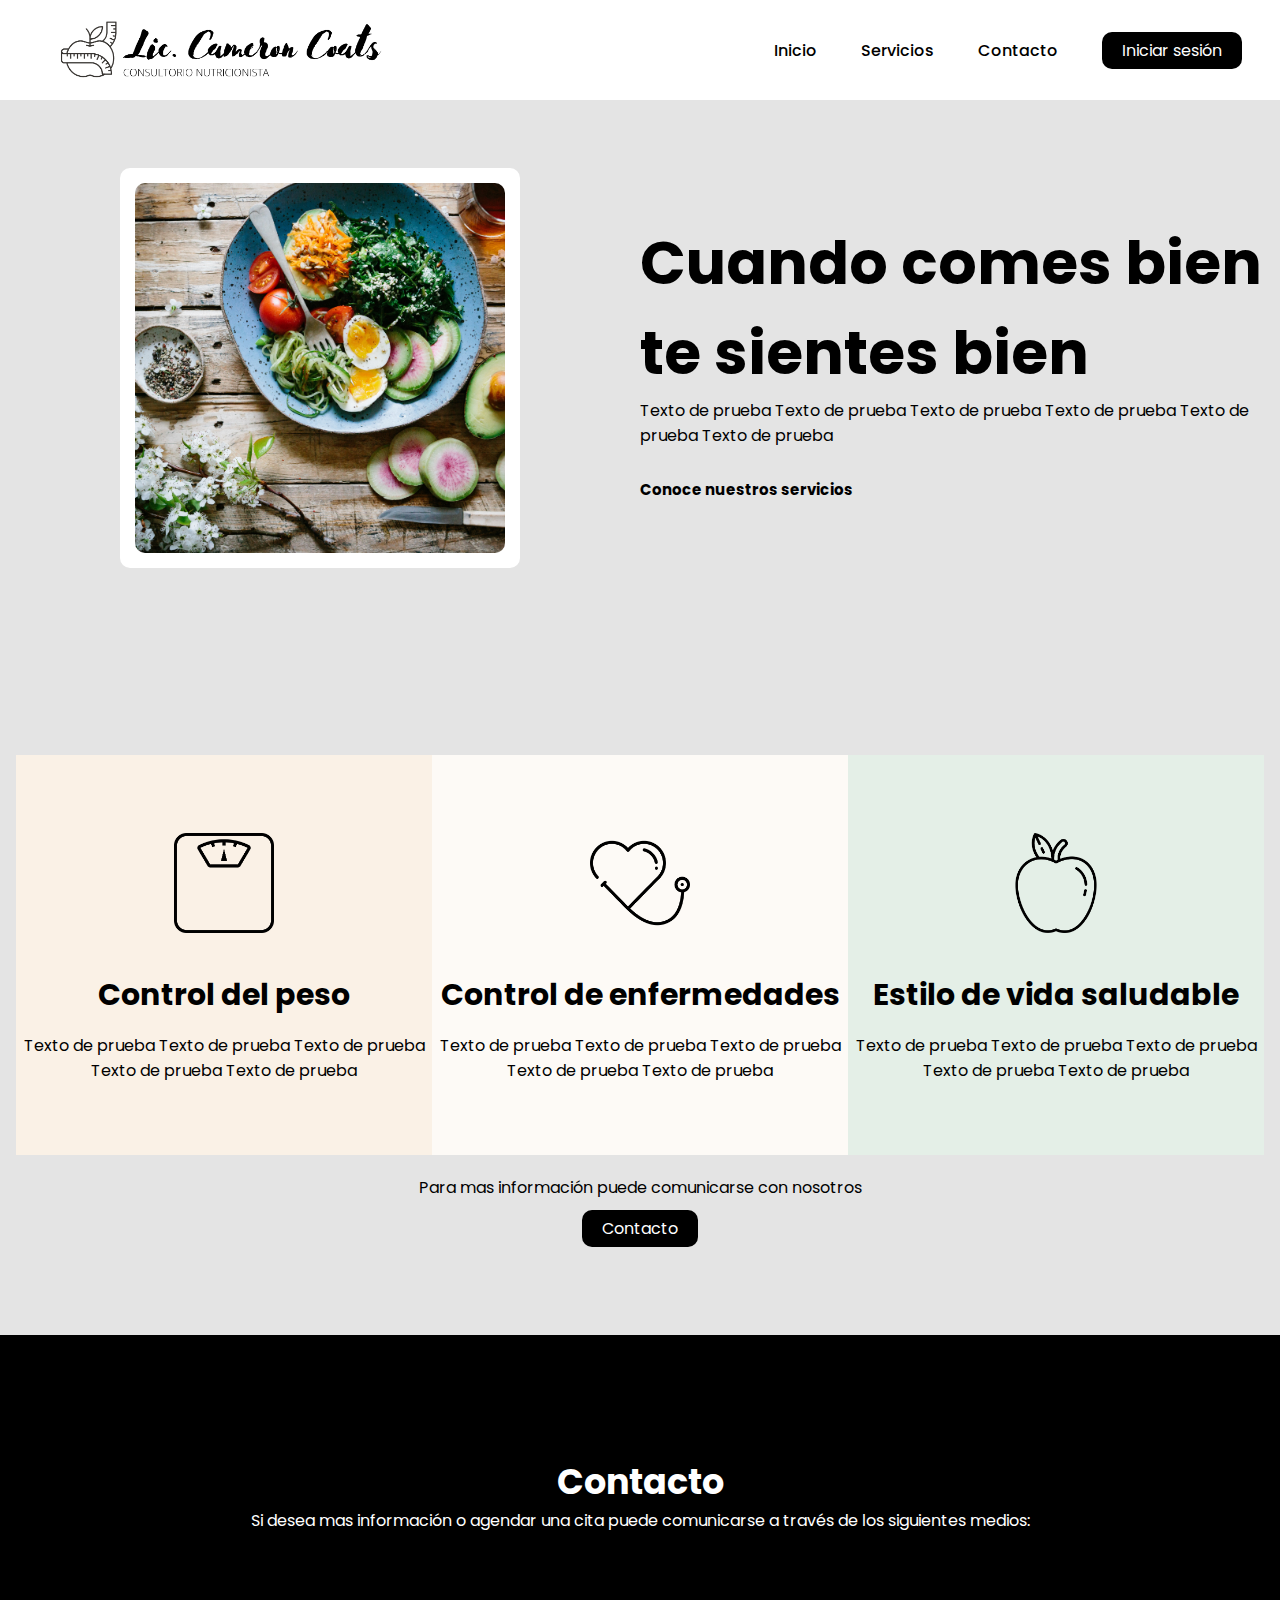
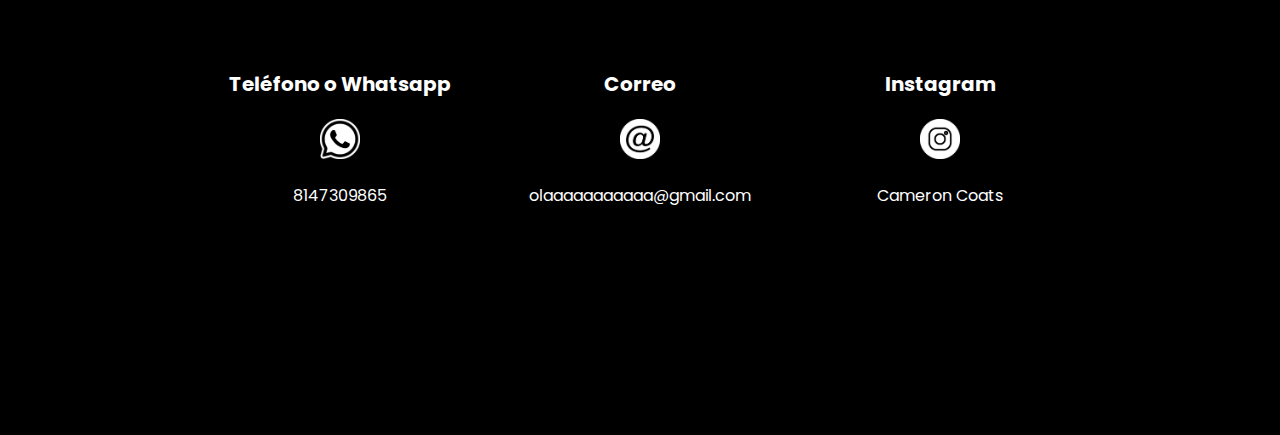
<file: HTML/index.html>
<!DOCTYPE html>
<html lang="en">
    <head>
        <meta charset="UTF-8">
        <meta http-equiv="X-UA-Compatible" content="IE=edge">
        <meta name="viewport" content="width=device-width, initial-scale=1.0">
        <title>Consultorio Nutricional</title>
        <link rel="stylesheet" href="../CSS/index_diseño.css">

        <!------------------------ FUENTES ------------------------->
        <link rel="preconnect" href="https://fonts.googleapis.com">
        <link rel="preconnect" href="https://fonts.gstatic.com" crossorigin>
        <link href="https://fonts.googleapis.com/css2?family=Poppins:wght@300&display=swap" rel="stylesheet">  

        <link rel="preconnect" href="https://fonts.googleapis.com">
        <link rel="preconnect" href="https://fonts.gstatic.com" crossorigin>
        <link href="https://fonts.googleapis.com/css2?family=Poppins:wght@800&display=swap" rel="stylesheet">   
    </head>

<body>
    <!------------------------ HEADER ------------------------->
    <header>
        <img class="logo" src="../IMAGENES/logo7.png" alt="Logo del Consultorio">
        <nav>
            <ul class="nav_elements">
                <!--Inicio, servicios, iniciar sesión, contacto-->
                <li><a href="#">Inicio</a></li>
                <li><a href="#servicios">Servicios</a></li>
                <li><a href="#contacto">Contacto</a></li>
                <li><a class="isesion" href="../HTML/login.html"><button>Iniciar sesión</button></a></li>
            </ul>
        </nav> 
    </header>

    <!------------------------ INICIO ------------------------->
    <div class="inicio">
        <div class="iz">
            <div class="iz_imagen"><img src="../IMAGENES/brooke-lark-jUPOXXRNdcA-unsplash (2).jpg" alt="Imagen de comida"></div>
        </div>
                
        <div class="der">
            <h1>Cuando comes bien te sientes bien</h1>
            <p>Texto de prueba Texto de prueba Texto de prueba Texto de prueba Texto de prueba Texto de prueba</p>
            <a class="a_simple" href="#servicios">Conoce nuestros servicios </a> <!--a_simple-->
        </div>
            
    </div>

    <!------------------------ SERVICIOS ------------------------->
    <div class="servicios">
        <div class="hiper">
            <a id="servicios">texto a</a>
        </div>

        <div class="cont_servicios">
            <div class="ser1">
                <div>
                    <img src="../IMAGENES/ico_peso.png">
                    <h1>Control del peso</h1>
                    <p>Texto de prueba Texto de prueba Texto de prueba Texto de prueba Texto de prueba</p>
                </div>
            </div>
    
            <div class="ser2">
                <div>
                    <img src="../IMAGENES/ico_salud.png">
                    <h1>Control de enfermedades</h1>
                    <p>Texto de prueba Texto de prueba Texto de prueba Texto de prueba Texto de prueba</p>
                </div>
            </div>
    
            <div class="ser3">
                <div>
                    <img src="../IMAGENES/ico_vida.png">
                    <h1>Estilo de vida saludable</h1>
                    <p>Texto de prueba Texto de prueba Texto de prueba Texto de prueba Texto de prueba</p>
                </div>
            </div>
        </div>

        <p>Para mas información puede comunicarse con nosotros</p>
        <a class="isesion" href="#contacto"><button>Contacto</button></a>
    </div>

    <!------------------------ CONTACTO ------------------------->
    <div class="contacto">
        <div class="hiper">
            <a id="contacto" style="color: black;">texto a</a>
        </div>

        <div class="titulo">
            <h1>Contacto</h1>
            <p>Si desea mas información o agendar una cita puede comunicarse a través de los siguientes medios: </p>
        </div>

        <div class="tel_correo">
            <div class="tel">
                <div class="cont">
                    <h1>Teléfono o Whatsapp</h1>
                    <img src="../IMAGENES/wp.png">
                    <p>8147309865</p>
                </div>
            </div>
    
            <div class="correo">
                <div class="cont">
                    <h1>Correo</h1>
                    <img src="../IMAGENES/correo.png">
                    <p>olaaaaaaaaaaa@gmail.com</p>
                </div>
            </div>

            <div class="correo">
                <div class="cont">
                    <h1>Instagram</h1>
                    <img src="../IMAGENES/insta.png">
                    <p>Cameron Coats</p>
                </div>
            </div>
        </div>     
    </div>
   
</body>
</html>
</file>
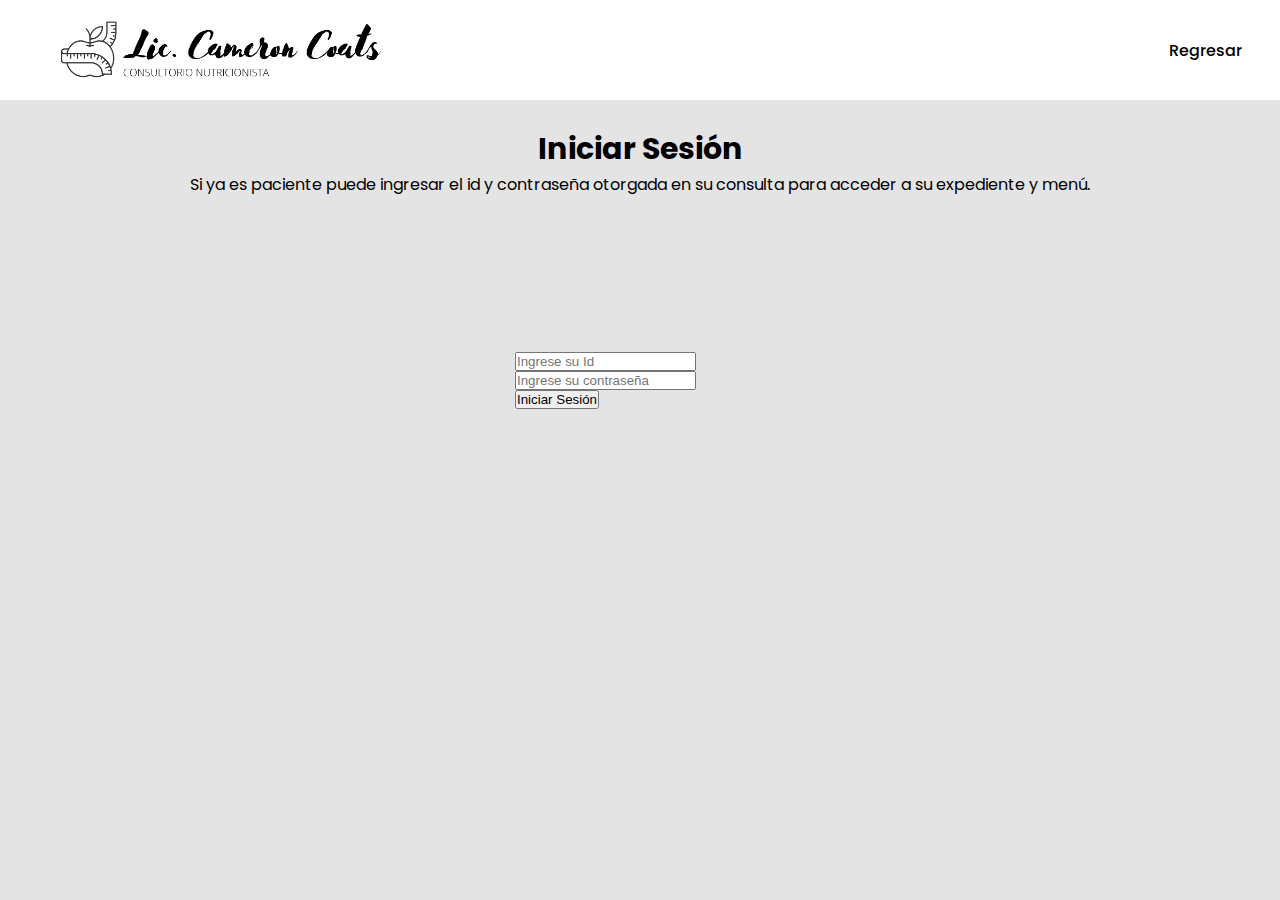
<file: HTML/login.html>
<!DOCTYPE html>
<html lang="en">
    <head>
        <meta charset="UTF-8">
        <meta http-equiv="X-UA-Compatible" content="IE=edge">
        <meta name="viewport" content="width=device-width, initial-scale=1.0">
        <title>LogIn Consultorio Nutricional</title>
        <link rel="stylesheet" href="../CSS/index_diseño.css">

        <!------------------------ FUENTES ------------------------->
        <link rel="preconnect" href="https://fonts.googleapis.com">
        <link rel="preconnect" href="https://fonts.gstatic.com" crossorigin>
        <link href="https://fonts.googleapis.com/css2?family=Poppins:wght@300&display=swap" rel="stylesheet">  

        <link rel="preconnect" href="https://fonts.googleapis.com">
        <link rel="preconnect" href="https://fonts.gstatic.com" crossorigin>
        <link href="https://fonts.googleapis.com/css2?family=Poppins:wght@800&display=swap" rel="stylesheet">
    </head>

<body>
    <!------------------------ HEADER ------------------------->
    <header>
        <img class="logo" src="../IMAGENES/logo7.png" alt="Logo del Consultorio">
        <nav>
            <ul class="nav_elements">
                <li><a href="../HTML/index.html">Regresar</a></li>
            </ul>
        </nav> 
    </header>

    <!------------------------ INTRODUCCIÓN ------------------------->

    <div class="principal">
        <br><br><br><br><br><br><br>
        <h1>Iniciar Sesión</h1>
        <p>Si ya es paciente puede ingresar el id y contraseña otorgada en su consulta para acceder a 
            su expediente y menú.
        </p>
    </div>

    <!------------------------ FORM INICIO DE SESIÓN PACIENTE ------------------------->
    <div class="cont_formulario">
        <form class="formulario" action="#" method="#">
            <div>
                <!--<label for="id">Id:</label>-->
                <input type="text" id="id" name="id_paciente" placeholder="Ingrese su Id">

                <!--<label for="pass">Contraseña:</label>-->
                <input type="password" id="pass" name="pass_paciente" placeholder="Ingrese su contraseña">

                <button type="submit">Iniciar Sesión</button>
            </div>
        </form>

    </div>

</body>
</html>
</file>
<file: CSS/index_diseño.css>
/*/////////////////////////////////////////// TODA LA PÁGINA ////////////////////////////////////////////////*/
html{
    scroll-behavior: smooth;
}

*{
    padding: 0;
    margin: 0;
}

body{
    background-color: #E4E4E4;
}

/*/////////////////////////////////////////// INDEX ////////////////////////////////////////////////*/

/*HEADER*/
.logo{
    width: 400px;
    cursor: pointer;
}

header{
    background-color: white;
    display:flex;
    justify-content:space-between;
    align-items: center;
    padding: 20px;
    height: 60px;
    width: 97%;
    position:fixed; /*No desaparezca el header*/
    z-index: 1; /*Capa #1, para colocar el header arriba del div*/
}

.nav_elements li, a{
    text-decoration: none;
    color:black;
    font-family: 'Poppins', sans-serif;
    font-weight: 500;
    font-size: 16px;
    /*font-weight: bold;*/
}

.nav_elements{
    list-style: none;
}

.nav_elements li{
    display: inline-block;
    padding: 0px 20px;
}

.nav_elements li a{
    transition: all 0.3s ease 0s;
}

.nav_elements li a:hover{
    color: #bbb8b8;
}

.nav_elements button{
    padding: 6px 20px;
    background-color: black;
    color: white;
    border: none;
    cursor: pointer;
    border-radius: 10px;
    transition: all 0.3s ease 0s;
    font-family: 'Poppins', sans-serif;
    font-size: 16px;
}

.nav_elements button:hover{
    background-color: #bbb8b8;
}

/*SECCIÓN DE INICIO*/
.inicio{
    height: 635px;
    background-color: #E4E4E4;
    display: flex;
    align-items: center;
    
}

.iz_der{
    display: flex;
    align-items: center;
}

.iz{
    width: 50%;
    height: 700px;
    display: flex;
    justify-content: center;
    margin-top: 400px;
    /*align-items: center;*/
}

.iz_imagen{
    width: 400px;
    height: 400px;
    background-color: white;
    border-radius: 10px;
    display: flex;
    justify-content: center;
    align-items: center;
}

.iz_imagen img{
    width: 370px;
    border-radius: 10px;
}

.der{
    width: 50%;
    height: 700px;
}

.der h1{
    padding-top: 250px;
    font-family: 'Poppins', sans-serif;
    font-size: 60px;
}

.der p{
    font-family: 'Poppins', sans-serif;
    margin-bottom: 30px;
}

.der a{
    font-size: 15px;
    font-weight: bold;
}

/*SECCIÓN DE SERVICIOS*/

.servicios{
    text-align: center;
    height: 700px;
    background-color: transparent;
}

.hiper{
    width: 100%;
    height: 120px;
}

.hiper a{
    color: #E4E4E4;
}

.cont_servicios{
    height: 420px;
    background-color: transparent;
    display: flex;
    justify-content:center;
    /*margin-top: 100px;*/
}

.servicios button{
    padding: 6px 20px;
    background-color: black;
    color: white;
    border: none;
    cursor: pointer;
    border-radius: 10px;
    transition: all 0.3s ease 0s;
    font-family: 'Poppins', sans-serif;
    font-size: 16px;
}

.servicios button:hover{
    background-color: #bbb8b8;
}


.ser1{
    width: 32.5%;
    height: 400px;
    background-color: #FAF1E6;
    text-align: center;
    display: flex;
    align-items: center;
}

.ser2{
    width: 32.5%;
    height: 400px;
    background-color: #FDFAF6;
    text-align: center;
    display: flex;
    align-items: center;
}

.ser3{
    width: 32.5%;
    height: 400px;
    background-color: #E4EFE7;
    text-align: center;
    display: flex;
    align-items: center;
}

.servicios img{
    width: 100px;
    margin-top: 15px;
    margin-bottom: 20px;
}

.servicios h1{
    font-family: 'Poppins', sans-serif;
    font-size: 30px;
    margin-top: 15px;
    margin-bottom: 15px;
}

.servicios p{
    font-family: 'Poppins', sans-serif;
    margin-bottom: 10px;
}

.contacto{
    width: 100%;
    height: 700px;
    background-color: black;
}

.contacto h1{
    font-family: 'Poppins', sans-serif;
    font-size: 35px;
    color: white;
}

.contacto p{
    font-family: 'Poppins', sans-serif;
    color: white;
}

.titulo{
    width: 100%;
    text-align: center;
    margin-bottom: 15px;
}

.tel_correo{
    width: 100%;
    display: flex;
    justify-content: center;
    margin-top: 55px;
}

.tel_correo img{
    width: 40px;
    margin-top: 20px;
    margin-bottom: 20px;
}

.tel{
    width: 300px;
    height: 300px;
    background-color: black;
    display: flex;
    align-items: center;
    justify-content: center;
}

.correo{
    width: 300px;
    height: 300px;
    background-color:black;
    display: flex;
    align-items: center;
    justify-content: center;
}

.cont{
    text-align: center;
}

.cont h1{
    font-family: 'Poppins', sans-serif;
    font-size: 20px;
    color: white;
}

.cont p{
    font-family: 'Poppins', sans-serif;
    color: white;
}


/*/////////////////////////////////////////// LOGIN ////////////////////////////////////////////////*/


.principal{
    width: 100%;
    height: 230px;
    text-align: center;
}

.principal h1{
    font-family: 'Poppins', sans-serif;
    font-size: 30px;
    color: black;
}

.principal p{
    font-family: 'Poppins', sans-serif;
    color: black;
}

.cont_formulario{
    width: 100%;
    height: 300px;
    display: flex;
    align-items: center;
    justify-content: center;
}

.formulario{
    width: 250px;
}

.formulario label{
    font-family: 'Poppins', sans-serif;
    color: black;
}

.ctexto{
    margin-bottom: 35px;
    width: 100%;
    background-color: #E4E4E4;
    padding: 15px;
    border: none;
    border-bottom: 1px solid black;
    font-family: 'Poppins', sans-serif;
    color: black;
    font-size: 15px;
    text-align: center;
}

/*.formulario button{
    padding: 6px 25px;
    width: 280px;
    background-color: black;
    color: white;
    border: none;
    cursor: pointer;
    border-radius: 10px;
    transition: all 0.3s ease 0s;
    font-family: 'Poppins', sans-serif;
    font-size: 16px;
}

#input{
    padding: 6px 25px;
    width: 280px;
    background-color: black;
    color: white;
    border: none;
    cursor: pointer;
    border-radius: 10px;
    transition: all 0.3s ease 0s;
    font-family: 'Poppins', sans-serif;
    font-size: 16px;
}*/
.formulario button:hover{
    background-color: #bbb8b8;
}


/*//////////////////////////////////////// CONSULTA PACIENTE /////////////////////////////////////////////*/
/*.contenido{
    border-radius: 1em;
}*/

.cont-cons{
    display: grid;
    grid-template-columns: 500px 800px;
    gap: 20px;
    position: absolute;
    top: 120px;
    margin-inline: 20px;
}

.calculos{
    height: 100%;
    /*width: 70%;*/
    /*border-radius: 1em;*/
    float: right;
    font-family: 'Poppins', sans-serif;
    /*background-color: black;*/
}

.uno{
    margin-bottom: 20px;
    background-color: black;
}

.calculos h1{
    text-align: center;
    color: white;
}

.calculos p, .calculos label{
    text-align: center;
    color: white;
    margin-right: 15px;
}

.calculos input {
    padding-inline: 10px;
    height: 40px;
    margin-right: 10px;
    margin-top: 15px;
    border-radius: 3px;
    border: solid black 1px;
    width: 90px;
}

.calculos button{
    padding: 8.5px 50px;
    width: 170px;
    background-color: white;
    color: black;
    border: none;
    cursor: pointer;
    border-radius: 3px;
    transition: all 0.3s ease 0s;
    font-family: 'Poppins', sans-serif;
    font-size: 16px;
    margin-inline: 20%;
    margin-top: 25px;
}

.calculos a{
    text-decoration: none;
    color: black;
    font-family: 'Poppins', sans-serif;
    font-weight: 500;
    font-size: 16px;
}

.calculos1{
    height: 100%;
    width: 95%;
    display: grid;
    grid-template-columns: 31% 31% 31%;
    gap: 20px;
    margin: auto;
    padding-top: 20px;
}

.calculos1 div{
    height: 80px;
}

.calculos1 div h1{
    text-align: center;
    color: white;
}

.calculos1 .kcal{
    text-align: right;
    color: white;
    grid-row-start: 2;
    grid-column-start: 1;
    grid-column-end: 4;
    height: 150px;
    
}

.calculos .kcal a{
    color: white;
    cursor: pointer;
    transition: all 0.3s ease 0s;
    display: block;
    margin-top: 25px;
}

.calculos .kcal a:hover{
    color: #bbb8b8;
}

.calculos1 hr{
    border: solid white 1px;
}

.cons_form{
    background-color: black;
}

.estatura_peso{
    display: grid;
    grid-template-columns: 50% 50%;
    gap: 20px;
    margin: auto;
    margin-top: 20px;
    width: 550px;
}

.estatura_peso div{
    margin-bottom: 40px;
}

.calculos1 button{
    padding: 6px 20px;
    background-color: black;
    color: white;
    border: none;
    cursor: pointer;
    border-radius: 10px;
    transition: all 0.3s ease 0s;
    font-family: 'Poppins', sans-serif;
    font-size: 16px;
}

.calculos2{
    height: 100%;
    width: 70%;
    margin: auto;
}

.datos_paciente{
    margin-top: 0px;
    /*width: 30%;*/
    height: 1000px;
    /*border-radius: 1em;*/
    float: left;
    background-color: white;
    padding: 20px;
}

.boton1{
    padding: 10px 50px;
    width: 280px;
    background-color: black;
    color: white;
    border: none;
    cursor: pointer;
    border-radius: 10px;
    transition: all 0.3s ease 0s;
    font-family: 'Poppins', sans-serif;
    font-size: 16px;
    margin-inline: 20%;
    margin-top: 25px;
}

.boton2{
    padding: 6px 25px;
    width: 280px;
    background-color: black;
    color: white;
    border: none;
    cursor: pointer;
    border-radius: 10px;
    transition: all 0.3s ease 0s;
    font-family: 'Poppins', sans-serif;
    font-size: 16px;
    margin: -20px -50px; 
    position:relative; 
    left:50%;   
}

.tablas{
    border-style: none;
    width: auto;
    margin: auto;
    margin-top: 30px;
}

.tablas td{
    color: white;
    text-align: center;
}

.formconsu input{
    font-family: 'Poppins', sans-serif;
    border: none;
    border-bottom: 1px solid black;
    background-color: #C0BBB5;
}

.formconsu label{
    font-family: 'Poppins', sans-serif;
    font-weight: bold;
    font-size: 15px;
}

.formconsu2 input{
    font-family: 'Poppins', sans-serif;
    border: none;
    border-bottom: 1px solid black;
    background-color: #E4E4E4;
}

.datos_paciente h1{
    text-align: center;
    font-family: 'Poppins', sans-serif;
    font-size: 25px;
    color: black;
}

.datos_paciente p{
    text-align: center;
    font-family: 'Poppins', sans-serif;
    font-size: 15px;
}

.datos_paciente h3{
    text-align: center;
    font-family: 'Poppins', sans-serif;
    margin-top: 20px;
}

.datos_paciente div{
    margin-top: 50px;
}

.datos_paciente div p{
    text-align: center;
    margin-bottom: 10px;
}

.datos_paciente div h4{
    text-align: center;
    font-family: 'Poppins', sans-serif;
}

.textoejem{
    font-family: 'Poppins', sans-serif;
    font-size: 17px;
}

.td_espacio{
    width: 20%;
}

.cons_boton{
    padding: 6px 20px;
    background-color: black;
    color: white;
    border: none;
    cursor: pointer;
    border-radius: 10px;
    transition: all 0.3s ease 0s;
    font-family: 'Poppins', sans-serif;
    font-size: 16px;
}

hr{
    border: solid black 1px;
    margin: 20px;
}

/*
.por{
    width: 500px;
}
*/



/*//////////////////////////////////////// LISTA PACIENTES /////////////////////////////////////////////*/
/*!dfsdfsdfds*/ 
.lp_cont{
    /*background-color: blue;*/
    /*width: 80%;*/
    width: 100%;
    height: 700px;
    /*margin-left: 136px;*/
    /*display: block;
    align-items: center;*/
}

.lp_cont table{
    margin: auto; /*centrar*/
}

.lp-select{
    padding: 7px 12px;
    margin-left: 20px;
    border-radius: 5px;
    border: none;
    background-color: white;
    font-family: 'Poppins', sans-serif;
    color: black;
}

.lp_cont p{
    font-family: 'Poppins', sans-serif;
    color: black;
}

.busqueda{
    margin-left: 20px;
    width: 100%;
    background-color: #E4E4E4;
    padding: 5px 12px;
    border: none;
    border-bottom: 1px solid black;
    font-family: 'Poppins', sans-serif;
    color: black;
    font-size: 15px;
    text-align: center;
}

.buscar{
    padding: 6px 25px;
    background-color: black;
    color: white;
    border: none;
    cursor: pointer;
    border-radius: 10px;
    transition: all 0.3s ease 0s;
    font-family: 'Poppins', sans-serif;
    font-size: 16px;
    margin-left: 70px;
}

.buscar:hover{
    background-color: #bbb8b8;
}

.npaciente{
    padding: 6px 25px;
    background-color: white;
    color: black;
    border: none;
    cursor: pointer;
    border-radius: 10px;
    transition: all 0.3s ease 0s;
    font-family: 'Poppins', sans-serif;
    font-size: 16px;
    margin-left: 20px;
}

.npaciente:hover{
    background-color: #bbb8b8;
}

.datos{
    /*border: solid 1px;*/
    border-collapse: collapse;
}

.datos th{
    background-color: white;
    font-family: 'Poppins', sans-serif;
    font-size: 15px;
    text-align: left;
    padding: 13px 25px;
}
.datos td{
    font-family: 'Poppins', sans-serif;
    font-size: 14px;
    padding: 10px 25px;
    border-bottom: solid 1px #bbb8b8;
}

.datos a{
    font-family: 'Poppins', sans-serif;
    font-size: 14px;
    color: grey;
    text-decoration: underline;
}



/*///////////////////////////////////////// MENU PACIENTE //////////////////////////////////////////////*/





/*////////////////////////////////////// REGISTRAR PACIENTE ////////////////////////////////////////////*/
.reg-grid{
    display: grid;
    grid-template-columns: 49% 49%;
    position: relative;
    gap: 23px;
    /*margin-left: 22px;
    margin-right: 22px;*/
    margin: 22px;
}

.titulo-reg{
    padding-top: 120px;
    font-family: 'Poppins', sans-serif;
    font-size: 30px;
    color: black;
    text-align: center;
}

.form-reg{
    padding-top: 100px;
}

/*.izquierda{
    
    width: 50%;
    height: 100%;
    position: absolute;
    top: 100px;
    com   border-radius: 1em;   com
    float: left;
    background-color: #C0BBB5;
    font-family: 'Poppins', sans-serif;
}

.derecha{
    
    width: 50%;
    border-radius: 1em;
    float: right;
    font-family: 'Poppins', sans-serif;
}*/

.datos-reg{
    background-color: white;
    height: auto;
}

.datos-reg h1{
    text-align: center;
    font-family: 'Poppins', sans-serif;
    font-size: 28px;
    margin-top: 25px;
    margin-bottom: 25px;
}

/*.form-reg select{
    font-family: 'Poppins', sans-serif;
    border: none;
    border-bottom: 1px solid black;
    background-color: #C0BBB5;   
}

.form-reg textarea{
    font-family: 'Poppins', sans-serif;
    border: none;
    border-bottom: 1px solid black;
    background-color: #E4E4E4;      
}*/

.boton3{
    padding: 6px 25px;
    width: 250px;
    background-color: black;
    color: white;
    border: none;
    cursor: pointer;
    border-radius: 10px;
    transition: all 0.3s ease 0s;
    font-family: 'Poppins', sans-serif;
    font-size: 16px;
    margin: -20px -50px; 
    position:relative; 
    left:40%;   
}

.datos-pers{
    margin-left: 20px;
    margin-right: 20px;
}

.datos-pers input{
    padding-inline: 20px;
    height: 40px;
    margin-right: 10px;
    margin-bottom: 30px;
    border-radius: 3px;
    border: solid black 1px;
}

.datos-pers tr{
    margin-bottom: 30px;
}

.datos-pers label{
    font-family: 'Poppins', sans-serif;
}

.datos-pers select{
    padding-inline: 50px;
    height: 40px;
    position: relative;
    top: -14px;
}

.datos-pers textarea{
    padding-inline: 10px;
    height: 75px;
    width: 270px;
    margin-right: 10px;
    margin-bottom: 30px;
    border-radius: 3px;
    border: solid black 1px;
}

.datos-reg .boton{
    padding: 10px 50px;
    background-color: black;
    color: white;
    border: none;
    cursor: pointer;
    border-radius: 10px;
    transition: all 0.3s ease 0s;
    font-family: 'Poppins', sans-serif;
    font-size: 16px;
}
.datos-reg div{
    margin: auto;
    width: 220.25px;
    margin-bottom: 15px;
}
</file>
